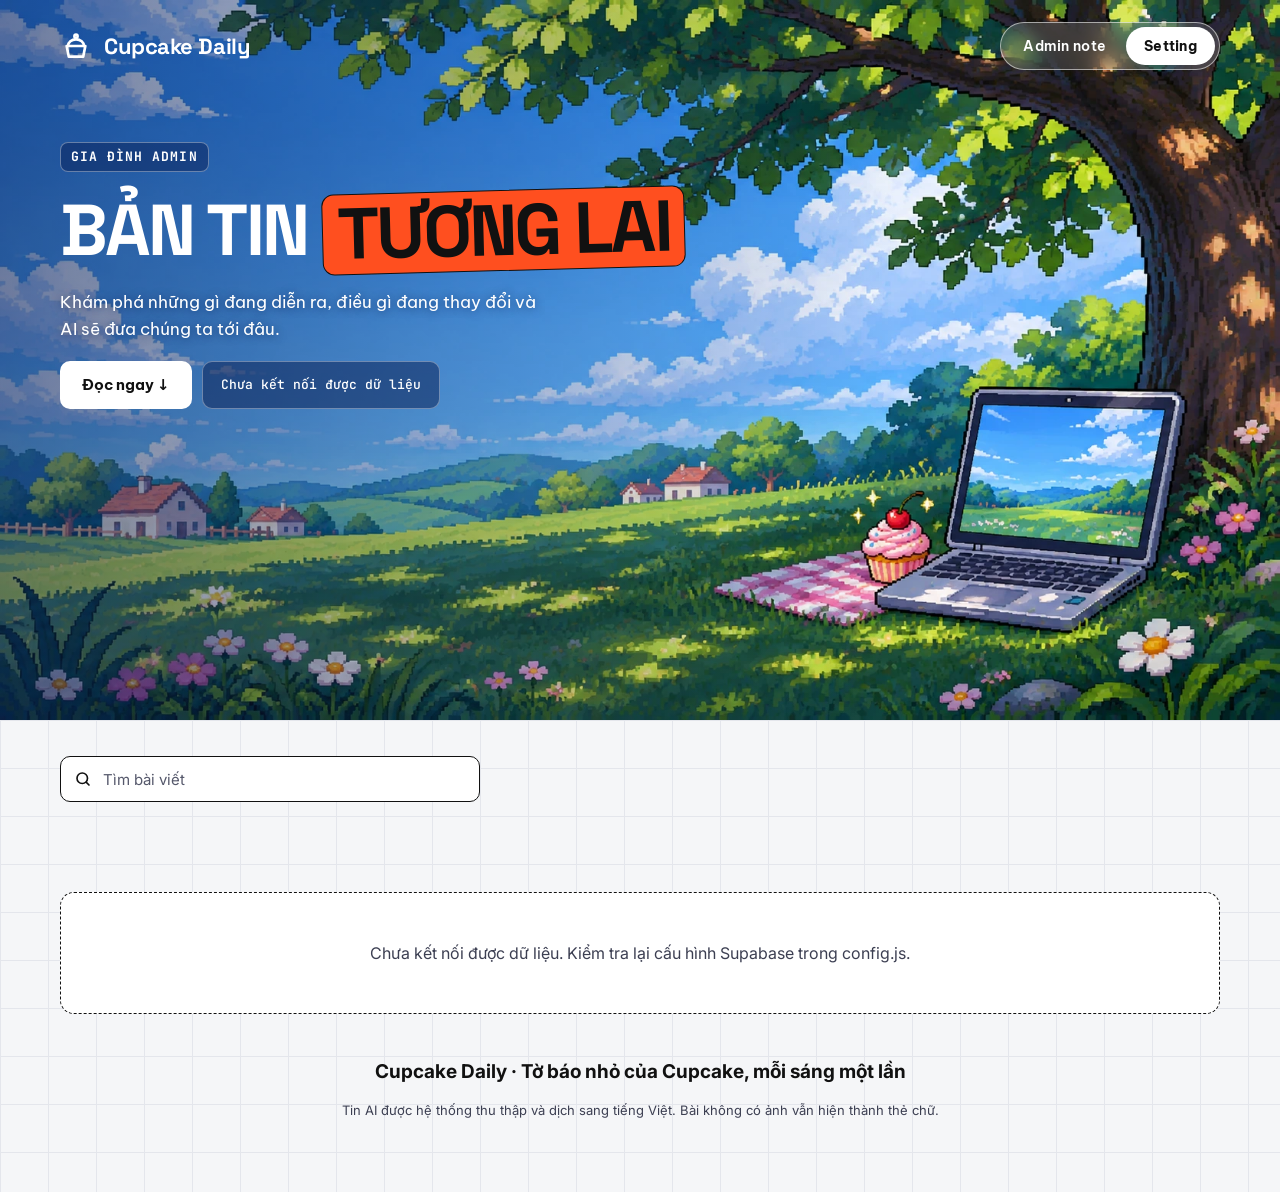
<file: site/index.html>
<!doctype html>
<html lang="vi">
<head>
<meta charset="utf-8">
<meta name="viewport" content="width=device-width,initial-scale=1">
<meta name="robots" content="noindex,nofollow,noarchive">
<title>Cupcake Daily</title>
<link rel="preconnect" href="https://fonts.googleapis.com">
<link rel="preconnect" href="https://fonts.gstatic.com" crossorigin>
<link rel="stylesheet" href="https://fonts.googleapis.com/css2?family=Be+Vietnam+Pro:wght@400;500;600;700&family=Inter:wght@400;500;600;700;800&family=JetBrains+Mono:wght@500;700&family=Space+Grotesk:wght@500;700&display=swap">
<link rel="icon" href="data:image/svg+xml,%3Csvg xmlns='http://www.w3.org/2000/svg' viewBox='0 0 24 24' fill='none' stroke='%23111' stroke-width='2' stroke-linecap='round' stroke-linejoin='round'%3E%3Cpath d='M5 12h14l-1.6 8H6.6z'/%3E%3Cpath d='M6 12a6 5 0 0 1 12 0'/%3E%3Ccircle cx='12' cy='4.6' r='1.2'/%3E%3C/svg%3E">
<link rel="stylesheet" href="style.css">
</head>
<body>
<section class="scene" id="scene">
  <div class="shade" aria-hidden="true"></div>
  <div class="wrap">
    <div class="top">
      <div class="brand"><svg aria-hidden="true" width="32" height="32" viewBox="0 0 24 24" fill="none" stroke="#FFFFFF" stroke-width="2" stroke-linecap="round" stroke-linejoin="round"><path d="M5 12h14l-1.6 8H6.6z"/><path d="M6 12a6 5 0 0 1 12 0"/><circle cx="12" cy="4.6" r="1.2"/></svg><span>Cupcake Daily</span></div>
      <nav class="menu" aria-label="Menu chính"><a class="note" href="https://gia-dinh-admin.pages.dev/" target="_blank" rel="noopener noreferrer">Admin note</a><a class="adm" href="admin.html">Setting</a></nav>
      <div class="mnav">
        <a class="note" href="https://gia-dinh-admin.pages.dev/" target="_blank" rel="noopener noreferrer">Admin note</a>
        <a class="adm" href="admin.html" aria-label="Setting" title="Setting"><svg aria-hidden="true" width="20" height="20" viewBox="0 0 24 24" fill="none" stroke="#FFFFFF" stroke-width="1.8" stroke-linecap="round" stroke-linejoin="round"><circle cx="12" cy="12" r="3"/><path d="M19.4 15a1.65 1.65 0 0 0 .33 1.82l.06.06a2 2 0 0 1 0 2.83 2 2 0 0 1-2.83 0l-.06-.06a1.65 1.65 0 0 0-1.82-.33 1.65 1.65 0 0 0-1 1.51V21a2 2 0 0 1-2 2 2 2 0 0 1-2-2v-.09A1.65 1.65 0 0 0 9 19.4a1.65 1.65 0 0 0-1.82.33l-.06.06a2 2 0 0 1-2.83 0 2 2 0 0 1 0-2.83l.06-.06a1.65 1.65 0 0 0 .33-1.82 1.65 1.65 0 0 0-1.51-1H3a2 2 0 0 1-2-2 2 2 0 0 1 2-2h.09A1.65 1.65 0 0 0 4.6 9a1.65 1.65 0 0 0-.33-1.82l-.06-.06a2 2 0 0 1 0-2.83 2 2 0 0 1 2.83 0l.06.06a1.65 1.65 0 0 0 1.82.33H9a1.65 1.65 0 0 0 1-1.51V3a2 2 0 0 1 2-2 2 2 0 0 1 2 2v.09a1.65 1.65 0 0 0 1 1.51 1.65 1.65 0 0 0 1.82-.33l.06-.06a2 2 0 0 1 2.83 0 2 2 0 0 1 0 2.83l-.06.06a1.65 1.65 0 0 0-.33 1.82V9a1.65 1.65 0 0 0 1.51 1H21a2 2 0 0 1 2 2 2 2 0 0 1-2 2h-.09a1.65 1.65 0 0 0-1.51 1z"/></svg></a>
      </div>
    </div>
    <div class="heroText">
      <span class="tagk">GIA ĐÌNH ADMIN</span>
      <h1>BẢN TIN <span class="hl">TƯƠNG LAI</span></h1>
      <p class="desc">Khám phá những gì đang diễn ra, điều gì đang thay đổi và AI sẽ đưa chúng ta tới đâu.</p>
      <div class="heroBtns">
        <a class="readnow" href="#list" id="readNow">Đọc ngay ↓</a>
        <span class="upd" id="upd">Đang tải…</span>
      </div>
    </div>
  </div>
  <div class="floaters" id="floaters" aria-live="polite"></div>
</section>
<main>
  <section class="toolbar">
    <div class="search"><svg aria-hidden="true" width="18" height="18" viewBox="0 0 24 24" fill="none" stroke="#111111" stroke-width="2.2" stroke-linecap="round" stroke-linejoin="round"><circle cx="11" cy="11" r="7"/><path d="m20 20-3.5-3.5"/></svg>
      <input id="q" type="search" placeholder="Tìm bài viết" aria-label="Tìm bài viết"></div>
    <div class="pills" id="ranges"></div>
  </section>
  <section class="hot" id="hot" hidden>
    <div class="day-h"><h2><span class="hot-fire" aria-hidden="true"><svg width="22" height="22" viewBox="0 0 24 24" fill="#fff" stroke="#111" stroke-width="1.8" stroke-linecap="round" stroke-linejoin="round"><path d="M12 3c.5 3-1.5 4.5-3 6.5S6.5 13 7.5 16c.8 2.4 2.6 4 4.5 4 3 0 5.5-2.2 5.5-5.5 0-2.4-1.2-3.8-2.2-5-.6 1-1.4 1.6-2.3 1.8.4-2.6-.2-5.6-1-8.3z"/></svg></span>Chủ đề nóng</h2><span id="hotCount"></span></div>
    <div class="hotlist" id="hotList"></div>
  </section>
  <div class="pills cats" id="cats" style="margin:0 0 18px"></div>
  <div id="list"></div>
  <div class="more">
    <button class="btn" id="more" hidden>XEM CÁC NGÀY TRƯỚC ↓</button>
    <span class="tagline">Cupcake Daily · Tờ báo nhỏ của Cupcake, mỗi sáng một lần</span>
    <span class="small">Tin AI được hệ thống thu thập và dịch sang tiếng Việt. Bài không có ảnh vẫn hiện thành thẻ chữ.</span>
  </div>
</main>
<div class="modal" id="delModal" hidden role="dialog" aria-modal="true" aria-labelledby="delH">
  <form class="box" id="delForm">
    <h2 id="delH">Xóa bài này?</h2>
    <p class="ttl" id="delTitle"></p>
    <label class="f">Mật khẩu quản trị<input class="in" id="delPw" type="password" autocomplete="current-password" required></label>
    <div class="err" id="delErr" role="alert"></div>
    <div class="acts"><button type="button" class="btn" id="delCancel">Hủy</button><button type="submit" class="btn danger" id="delOk">Xóa bài</button></div>
  </form>
</div>
<div class="toast" id="toast" hidden></div>
<div id="ytHolder" aria-hidden="true" style="position:fixed;left:0;bottom:0;width:2px;height:2px;overflow:hidden;opacity:0;pointer-events:none"><div id="ytp"></div></div>
<button type="button" id="musicBtn" hidden aria-pressed="false" aria-label="Bật hoặc tắt tiếng nhạc nền" title="Nhạc nền"></button>
<script src="config.js"></script>
<script>
const C = window.CUPCAKE, PAGE = 120;
const H = { apikey: C.anonKey, Authorization: "Bearer " + C.anonKey };
const st = { arts: [], hot: [], cat: "all", range: "all", q: "", offset: 0, done: false, last: null };
const CATS = { industry: ["Ngành", "#3B5BFF"], "ai-products": ["Sản phẩm AI", "#7C4DFF"], paper: ["Nghiên cứu", "#00B8A9"], tip: ["Mẹo", "#FFB020"], "ai-models": ["Mô hình AI", "#FF5C8A"], opinion: ["Quan điểm", "#2E9E5B"] };
const $ = id => document.getElementById(id);
const el = (t, props = {}, kids = []) => { const e = document.createElement(t);
  for (const k in props) { if (k === "text") e.textContent = props[k]; else if (k === "class") e.className = props[k]; else if (k === "style") e.style.cssText = props[k]; else e.setAttribute(k, props[k]); }
  [].concat(kids).forEach(c => c && e.append(c)); return e; };
const vnDay = d => new Date(d.getTime() + 7 * 3600e3).toISOString().slice(0, 10);
const vnTime = d => new Date(d.getTime() + 7 * 3600e3).toISOString().slice(11, 16);
const ago = d => {
  const m = Math.max(0, Math.floor((Date.now() - d.getTime()) / 6e4));
  if (m < 1) return "Vừa xong";
  if (m < 60) return m + " phút trước";
  const h = Math.floor(m / 60);
  if (h < 24) return h + " giờ trước";
  return Math.floor(h / 24) + " ngày trước";
};
const safeUrl = u => { try { const x = new URL(u); return /^https?:$/.test(x.protocol) ? x.href : null; } catch { return null; } };
const DOW = ["Chủ nhật","Thứ Hai","Thứ Ba","Thứ Tư","Thứ Năm","Thứ Sáu","Thứ Bảy"];
function dayLabel(key) {
  const now = new Date(), t = vnDay(now), y = vnDay(new Date(now - 864e5));
  if (key === t) return "Hôm nay"; if (key === y) return "Hôm qua";
  const d = new Date(key + "T00:00:00Z"); return DOW[d.getUTCDay()] + ", " + key.slice(8) + "/" + key.slice(5, 7);
}
// ---- Bài đã lưu: nằm trong trình duyệt này (localStorage), lưu cả bản chụp bài nên vẫn xem được dù bài gốc bị xóa ----
const SK = "cupcakeSaved";
const saved = { list: (() => { try { const v = JSON.parse(localStorage.getItem(SK) || "[]"); return Array.isArray(v) ? v : []; } catch { return []; } })() };
const persistSaved = () => { try { localStorage.setItem(SK, JSON.stringify(saved.list)); return true; } catch { return false; } };
const isSaved = id => saved.list.some(x => x.id === id);
const BM = '<svg class="bm" width="18" height="18" viewBox="0 0 24 24" fill="none" stroke="currentColor" stroke-width="2" stroke-linecap="round" stroke-linejoin="round" aria-hidden="true"><path d="M7 4h10v16l-5-3.6L7 20z"/></svg>';
function savedLabel() { return "Đã lưu" + (saved.list.length ? ` (${saved.list.length})` : ""); }
function fillSaved(b) { b.innerHTML = BM + '<span class="lbl">Đã lưu</span>' + (saved.list.length ? `<span class="cnt">${saved.list.length}</span>` : ""); b.setAttribute("aria-label", savedLabel()); b.title = savedLabel(); }
function toggleSave(a, btn) {
  const i = saved.list.findIndex(x => x.id === a.id);
  if (i >= 0) saved.list.splice(i, 1);
  else saved.list.unshift({ id: a.id, title_vi: a.title_vi, summary_vi: a.summary_vi, reason_vi: a.reason_vi, category: a.category, link: a.link, image_url: a.image_url, tags: a.tags,
      published_at: a.published_at, created_at: a.created_at, source_name: a.source_name, saved_at: Date.now() });
  if (!persistSaved()) toast("Trình duyệt không cho lưu. Bạn đang ở chế độ ẩn danh?");
  const on = isSaved(a.id);
  if (st.range === "saved") { render(); return; }
  btn.classList.toggle("on", on); btn.setAttribute("aria-pressed", on); btn.title = on ? "Bỏ lưu bài" : "Lưu bài";
  const p = $("savedPill"); if (p) fillSaved(p);
}
async function api(path) { const r = await fetch(C.url + "/rest/v1/" + path, { headers: H }); if (!r.ok) throw new Error(r.status); return r.json(); }

async function load(more) {
  const rows = await api(`articles?select=*&order=published_at.desc&limit=${PAGE}&offset=${st.offset}`);
  st.arts = st.arts.concat(rows); st.offset += rows.length; st.done = rows.length < PAGE;
}
async function init() {
  try {
    const [hot, last] = await Promise.all([
      api("hot_topics?select=*&order=rank.asc&limit=10"),
      fetch(C.url + "/rest/v1/rpc/public_last_run", { method: "POST", headers: { ...H, "Content-Type": "application/json" }, body: "{}" }).then(r => r.json()).catch(() => null)]);
    st.hot = hot; st.last = last;
    await load();
  } catch (e) {
    $("upd").textContent = "Chưa kết nối được dữ liệu";
    $("list").replaceChildren(el("div", { class: "empty", text: "Chưa kết nối được dữ liệu. Kiểm tra lại cấu hình Supabase trong config.js." })); return;
  }
  render();
}
const when = a => new Date(a.published_at || a.created_at);
function inRange(a) {
  const d = when(a), age = (Date.now() - d) / 864e5;
  if (st.range === "saved") return true;
  if (st.range === "today") return vnDay(d) === vnDay(new Date());
  if (st.range === "week") return age <= 7; return true;
}
function visible() {
  const q = st.q.trim().toLowerCase();
  return (st.range === "saved" ? saved.list : st.arts).filter(a => inRange(a) && (st.cat === "all" || a.category === st.cat) &&
    (!q || (a.title_vi + " " + a.summary_vi + " " + (a.reason_vi || "") + " " + (a.tags || []).join(" ")).toLowerCase().includes(q)));
}
function render() {
  const L = st.last ? new Date(st.last) : null;
  $("upd").textContent = (L ? `Cập nhật ${vnTime(L)}` + (vnDay(L) !== vnDay(new Date()) ? " " + vnDay(L).slice(8) + "/" + vnDay(L).slice(5, 7) : "") : "Chưa có lần cập nhật nào");
  floaters();
  // bộ lọc thời gian
  const rg = $("ranges"); rg.replaceChildren();
  [["saved", savedLabel()]].forEach(([k, t]) => {
    const b = el("button", { class: "pill solid", type: "button", "aria-pressed": st.range === k });
    if (k === "saved") { b.id = "savedPill"; fillSaved(b); }
    b.onclick = () => { st.range = st.range === k ? "all" : k; render(); }; rg.append(b); });
  // bộ lọc danh mục
  const cg = $("cats"); cg.replaceChildren();
  [["all", "Tất cả chủ đề"], ...Object.entries(CATS).map(([k, v]) => [k, v[0]])].forEach(([k, t]) => {
    const b = el("button", { class: "pill", type: "button", "aria-pressed": st.cat === k, text: t });
    b.onclick = () => { st.cat = k; render(); }; cg.append(b); });
  hotTopics();
  // thẻ theo ngày
  const list = $("list"); list.replaceChildren();
  const vis = visible();
  if (!vis.length) list.append(el("div", { class: "empty", text: st.range === "saved" ? (st.q.trim() && saved.list.length ? "Không có bài đã lưu nào khớp." : "Bạn chưa lưu bài nào. Bấm biểu tượng đánh dấu ở cuối mỗi thẻ bài để lưu.") : "Không có bài nào khớp." }));
  let num = 0;
  const byDay = {}; vis.forEach(a => (byDay[vnDay(when(a))] ||= []).push(a));
  Object.keys(byDay).sort().reverse().forEach(key => {
    const cols = el("div", { class: "cols" });
    byDay[key].forEach(a => cols.append(card(a, ++num)));
    list.append(el("section", { class: "day" }, [el("div", { class: "day-h" }, [el("h2", { text: dayLabel(key) }), el("span", { text: "[ " + byDay[key].length + " bài ]" })]), cols]));
  });
  $("more").hidden = st.done || st.range === "saved"; $("more").onclick = async () => { $("more").disabled = true; await load(true); $("more").disabled = false; render(); };
}
function toast(m) { const t = $("toast"); t.textContent = m; t.hidden = false; setTimeout(() => t.hidden = true, 2600); }
let delTarget = null;
function askDelete(a, cardEl) {
  delTarget = { a, cardEl }; $("delTitle").textContent = "“" + a.title_vi + "”. Bài đã xóa sẽ không bị lấy lại.";
  $("delPw").value = ""; $("delErr").textContent = ""; $("delOk").disabled = false; $("delModal").hidden = false; setTimeout(() => $("delPw").focus(), 30);
}
function closeDelete() { $("delModal").hidden = true; $("delPw").value = ""; delTarget = null; }
$("delCancel").onclick = closeDelete;
$("delModal").onclick = e => { if (e.target === $("delModal")) closeDelete(); };
addEventListener("keydown", e => { if (e.key === "Escape" && !$("delModal").hidden) closeDelete(); });
$("delForm").onsubmit = async e => {
  e.preventDefault(); if (!delTarget) return;
  const { a, cardEl } = delTarget, pw = $("delPw").value; $("delOk").disabled = true; $("delErr").textContent = "";
  try {
    const r = await fetch(C.url + "/rest/v1/rpc/admin_delete_article", { method: "POST", headers: { ...H, "Content-Type": "application/json" }, body: JSON.stringify({ pw, p_id: a.id }) });
    const j = await r.json().catch(() => null);
    if (!r.ok) { const m = (j && j.message) || ""; $("delErr").textContent = /mật khẩu|password|sai/i.test(m) ? "Sai mật khẩu." : (m || "Lỗi " + r.status); $("delOk").disabled = false; $("delPw").select(); return; }
    st.arts = st.arts.filter(x => x.id !== a.id); st.offset = Math.max(0, st.offset - 1);
    closeDelete(); toast(j ? "Đã xóa bài" : "Bài này đã được xóa trước đó"); render();
  } catch { $("delErr").textContent = "Không kết nối được. Thử lại."; $("delOk").disabled = false; }
};
function card(a, num) {
  const cat = CATS[a.category], color = cat ? cat[1] : "#3B5BFF", n2 = String(num).padStart(2, "0");
  const link = safeUrl(a.link), img = safeUrl(a.image_url);
  const c = el("article", { class: "card" + (img ? "" : " big"), style: "--cc:" + color, "data-n": n2 });
  c.append(el("div", { class: "cstrip" }));
  if (img) { const im = el("img", { src: img, alt: "", loading: "lazy", referrerpolicy: "no-referrer" });
    im.onerror = () => { im.remove(); c.classList.add("big"); }; c.append(im); }
  const x = el("button", { class: "xdel", type: "button", title: "Xóa bài", "aria-label": "Xóa bài: " + a.title_vi });
  x.innerHTML = '<svg width="16" height="16" viewBox="0 0 24 24" fill="none" stroke="currentColor" stroke-width="1.5" stroke-linecap="round" stroke-linejoin="round" aria-hidden="true"><path d="M4 7h16M10 4h4M6 7l.8 12h10.4L18 7"/></svg>';
  x.onclick = () => askDelete(a, c);
  const sv = el("button", { class: "xsave" + (isSaved(a.id) ? " on" : ""), type: "button", "aria-pressed": isSaved(a.id), title: isSaved(a.id) ? "Bỏ lưu bài" : "Lưu bài", "aria-label": "Lưu bài: " + a.title_vi });
  sv.innerHTML = '<svg width="16" height="16" viewBox="0 0 24 24" fill="currentColor" fill-opacity="0" stroke="currentColor" stroke-width="1.6" stroke-linecap="round" stroke-linejoin="round" aria-hidden="true"><path d="M7 4h10v16l-5-3.6L7 20z"/></svg>';
  sv.onclick = () => toggleSave(a, sv);
  const inSaved = st.range === "saved";
  c.append(el("div", { class: "bd" }, [
    el("div", { class: "meta" }, [
      cat ? el("span", { class: "catchip", text: cat[0] }) : null,
      el("span", { class: "srcn", text: (a.source_name || "").replace(/\s*[(（](RSS|trang web)[)）]\s*$/i, "") }),
      el("span", { class: "mt", text: n2 + " · " + ago(when(a)) })]),
    el("h3", { text: a.title_vi }), el("p", { text: a.summary_vi }),
    a.reason_vi ? el("p", { class: "why" }, [el("b", { text: "Vì sao đáng đọc: " }), document.createTextNode(a.reason_vi)]) : null,
    (a.tags && a.tags.length) ? el("div", { class: "tags" }, a.tags.map(t => el("span", { class: "tag", text: "#" + t }))) : null,
    el("div", { class: "foot" + (inSaved ? " nodel" : "") }, [
      link ? el("a", { class: "read", href: link, target: "_blank", rel: "noopener noreferrer", text: "ĐỌC BÀI GỐC →" }) : el("span"),
      el("span"), inSaved ? null : x, sv])]));
  return c;
}

function hotTopics() {
  const box = $("hot"), L = $("hotList"); L.replaceChildren();
  if (!st.hot.length || st.range === "saved") { box.hidden = true; return; }
  box.hidden = false; $("hotCount").textContent = "[ " + st.hot.length + " chủ đề ]";
  const ARROW = '<svg width="16" height="16" viewBox="0 0 24 24" fill="none" stroke="currentColor" stroke-width="2.2" stroke-linecap="round" stroke-linejoin="round" aria-hidden="true"><path d="M5 12h14M13 6l6 6-6 6"/></svg>';
  const SIG = '<svg width="13" height="13" viewBox="0 0 24 24" fill="none" stroke="currentColor" stroke-width="2.4" stroke-linecap="round" stroke-linejoin="round" aria-hidden="true"><path d="M5 12a7 7 0 0 1 7-7M5 12a7 7 0 0 0 7 7M19 12a7 7 0 0 0-7-7M19 12a7 7 0 0 1-7 7"/><circle cx="12" cy="12" r="1.6"/></svg>';
  // Ảnh của chủ đề: ưu tiên cột ảnh của chính chủ đề; không có thì mượn ảnh của bài viết có cùng link
  const norm = u => (u || "").replace(/[#?].*$/, "").replace(/\/+$/, "");
  const imgOf = t => { const own = safeUrl(t.image_url || t.image); if (own) return own;
    const k = norm(t.link); const a = k && st.arts.find(x => norm(x.link) === k); return a ? safeUrl(a.image_url) : null; };
  const item = (t, i) => {
    const link = safeUrl(t.link), top = i < 3, rank = String(t.rank ?? i + 1).padStart(2, "0"), img = imgOf(t);
    const meta = el("div", { class: "hmeta" }, [
      t.source_count ? (() => { const c = el("span", { class: "hcnt" }); c.insertAdjacentHTML("afterbegin", SIG); c.append(t.source_count + " nguồn"); return c; })() : null,
      t.source_name ? el("span", { class: "hsrc", text: t.source_name }) : null]);
    const arr = el("span", { class: "harr" }); arr.innerHTML = ARROW;
    const rk = el("span", { class: "hrank", text: rank });
    const mkImg = () => el("img", { class: "himg", src: img, alt: "", loading: "lazy", referrerpolicy: "no-referrer" });
    const cls = "hitem " + (top ? "hp r" + (i + 1) + (img ? " hasimg" : "") : "row");
    let kids, node;
    if (top) {
      kids = [el("div", { class: "hhead" }, [rk, link ? arr : null]), el("div", { class: "hbody" }, [el("span", { class: "htitle", text: t.title_vi }), meta])];
      if (img) { const im = mkImg(), sh = el("span", { class: "hshade" });
        im.onerror = () => { im.remove(); sh.remove(); node.classList.remove("hasimg"); }; kids.unshift(im, sh); }
    } else {
      let lead = rk;
      if (img) { const im = mkImg(), th = el("span", { class: "hthumb" }, [im, rk]); im.onerror = () => th.replaceWith(rk); lead = th; }
      kids = [lead, el("div", { class: "hbody" }, [el("span", { class: "htitle", text: t.title_vi }), meta]), link ? arr : null];
    }
    node = link ? el("a", { class: cls, href: link, target: "_blank", rel: "noopener noreferrer" }, kids) : el("div", { class: cls }, kids);
    return node;
  };
  L.append(el("div", { class: "hpod", style: "--n:" + Math.min(3, st.hot.length) }, st.hot.slice(0, 3).map((t, i) => item(t, i))));
  if (st.hot.length > 3) L.append(el("div", { class: "hrest" }, st.hot.slice(3).map((t, i) => item(t, i + 3))));
}

// ---- Thẻ kính nổi trên laptop (chỉ máy tính) ----
const IMG_W = 1672, IMG_H = 941, LAP_LEFT = 1235, LAP_TOP = 510;
function placeFloaters() {
  const sc = $("scene"), f = $("floaters"); if (!sc || !f.children.length) return;
  const W = sc.clientWidth, H = sc.clientHeight, s = Math.max(W / IMG_W, H / IMG_H);
  const offX = (W - IMG_W * s) / 2, lapTop = H - IMG_H * s + LAP_TOP * s;
  const w = Math.min(290, W - 24);
  let left = offX + LAP_LEFT * s; left = Math.max(12, Math.min(left, W - w - 12));
  f.style.width = w + "px"; f.style.left = left + "px";
  f.style.top = Math.max(120, lapTop - f.offsetHeight - 12) + "px"; f.style.visibility = "visible";
}
function floaters() {
  const f = $("floaters"); f.replaceChildren();
  const today = st.arts.filter(a => vnDay(when(a)) === vnDay(new Date())).slice(0, 2);
  today.forEach(a => f.append(el("div", {}, [el("span", { class: "d", style: "background:#7CFF6B" }), el("span", { class: "lb", text: "MỚI" }), el("span", { class: "tt", text: a.title_vi })])));
  placeFloaters();
}
addEventListener("resize", placeFloaters);
$("readNow").onclick = e => { e.preventDefault(); $("list").scrollIntoView({ behavior: "smooth", block: "start" }); };
$("q").oninput = e => { st.q = e.target.value; render(); };
// ---- Nhạc nền YouTube (link đặt trong Quản trị > Cài đặt), phát lặp lại ----
const store = { get(k) { try { return localStorage.getItem(k); } catch { return null; } }, set(k, v) { try { localStorage.setItem(k, v); } catch {} } };
function ytParse(u) {
  try { const x = new URL(u), h = x.hostname.replace(/^www\.|^m\./, ""), ID = /^[\w-]{11}$/;
    let v = null; const list = x.searchParams.get("list");
    if (h === "youtu.be") v = x.pathname.slice(1).split("/")[0];
    else if (h === "youtube.com" || h === "music.youtube.com") v = x.searchParams.get("v") || (/^\/(embed|shorts|live)\//.test(x.pathname) ? x.pathname.split("/")[2] : null);
    else return null;
    if (v && !ID.test(v)) v = null;
    const L = list && /^[\w-]{10,}$/.test(list) && !/^RD/.test(list) ? list : null; // danh sách "Mix" (RD...) không nhúng được: phát lặp lại riêng bài này
    return (v || L) ? { v, list: L } : null;
  } catch { return null; }
}
const ICON_ON = '<svg width="22" height="22" viewBox="0 0 24 24" fill="none" stroke="#111" stroke-width="2.2" stroke-linecap="round" stroke-linejoin="round" aria-hidden="true"><path d="M11 5 6 9H3v6h3l5 4z"/><path d="M15.5 8.5a5 5 0 0 1 0 7M18.5 5.5a9 9 0 0 1 0 13"/></svg>';
const ICON_OFF = '<svg width="22" height="22" viewBox="0 0 24 24" fill="none" stroke="#111" stroke-width="2.2" stroke-linecap="round" stroke-linejoin="round" aria-hidden="true"><path d="M11 5 6 9H3v6h3l5 4z"/><path d="m16 9 5 6M21 9l-5 6"/></svg>';
let yt = null, userMuted = store.get("cupcakeMuted") === "1", gestured = false;
function setBtn(playingWithSound) {
  const b = $("musicBtn"); b.innerHTML = playingWithSound ? ICON_ON : ICON_OFF;
  b.setAttribute("aria-pressed", playingWithSound); b.title = playingWithSound ? "Tắt tiếng nhạc nền" : "Bật tiếng nhạc nền";
}
function startMusic(url) {
  const m = ytParse(url); if (!m) return;
  $("musicBtn").hidden = false; setBtn(false);
  window.onYouTubeIframeAPIReady = () => {
    const vars = { autoplay: 1, controls: 0, loop: 1, playsinline: 1, rel: 0, modestbranding: 1, origin: location.origin };
    const cfg = { width: 2, height: 2, playerVars: vars, events: {
      onReady: e => { yt = e.target; yt.setVolume(60); userMuted ? yt.mute() : yt.unMute(); yt.playVideo();
        setTimeout(() => { if (yt.getPlayerState() !== 1) { yt.mute(); yt.playVideo(); } refreshBtn(); }, 1500); },
      onStateChange: e => { if (e.data === 0 && !m.list) { yt.seekTo(0); yt.playVideo(); } refreshBtn(); } } };
    if (m.list && !m.v) { vars.listType = "playlist"; vars.list = m.list; }
    else { cfg.videoId = m.v; if (m.list) vars.list = m.list; else vars.playlist = m.v; }
    new YT.Player("ytp", cfg);
  };
  const t = document.createElement("script"); t.src = "https://www.youtube.com/iframe_api"; document.head.append(t);
}
function refreshBtn() { if (yt && yt.isMuted) setBtn(yt.getPlayerState() === 1 && !yt.isMuted()); }
// Trình duyệt chỉ cho phát có tiếng sau khi người xem chạm vào trang: lần chạm đầu tiên sẽ bật tiếng
function firstGesture() {
  if (gestured) return; gestured = true;
  if (yt && !userMuted) { yt.unMute(); yt.setVolume(60); yt.playVideo(); setTimeout(refreshBtn, 300); }
}
["pointerdown", "keydown", "touchstart"].forEach(ev => addEventListener(ev, firstGesture, { once: true, passive: true }));
$("musicBtn").onclick = e => { e.stopPropagation(); if (!yt) return;
  gestured = true;
  if (yt.isMuted() || yt.getPlayerState() !== 1) { userMuted = false; store.set("cupcakeMuted", "0"); yt.unMute(); yt.setVolume(60); yt.playVideo(); }
  else { userMuted = true; store.set("cupcakeMuted", "1"); yt.mute(); }
  setTimeout(refreshBtn, 200); };
fetch(C.url + "/rest/v1/rpc/public_music", { method: "POST", headers: { ...H, "Content-Type": "application/json" }, body: "{}" })
  .then(r => r.ok ? r.json() : "").then(u => { if (u && typeof u === "string") startMusic(u); }).catch(() => {});

init();
</script>
</body>
</html>
</file>
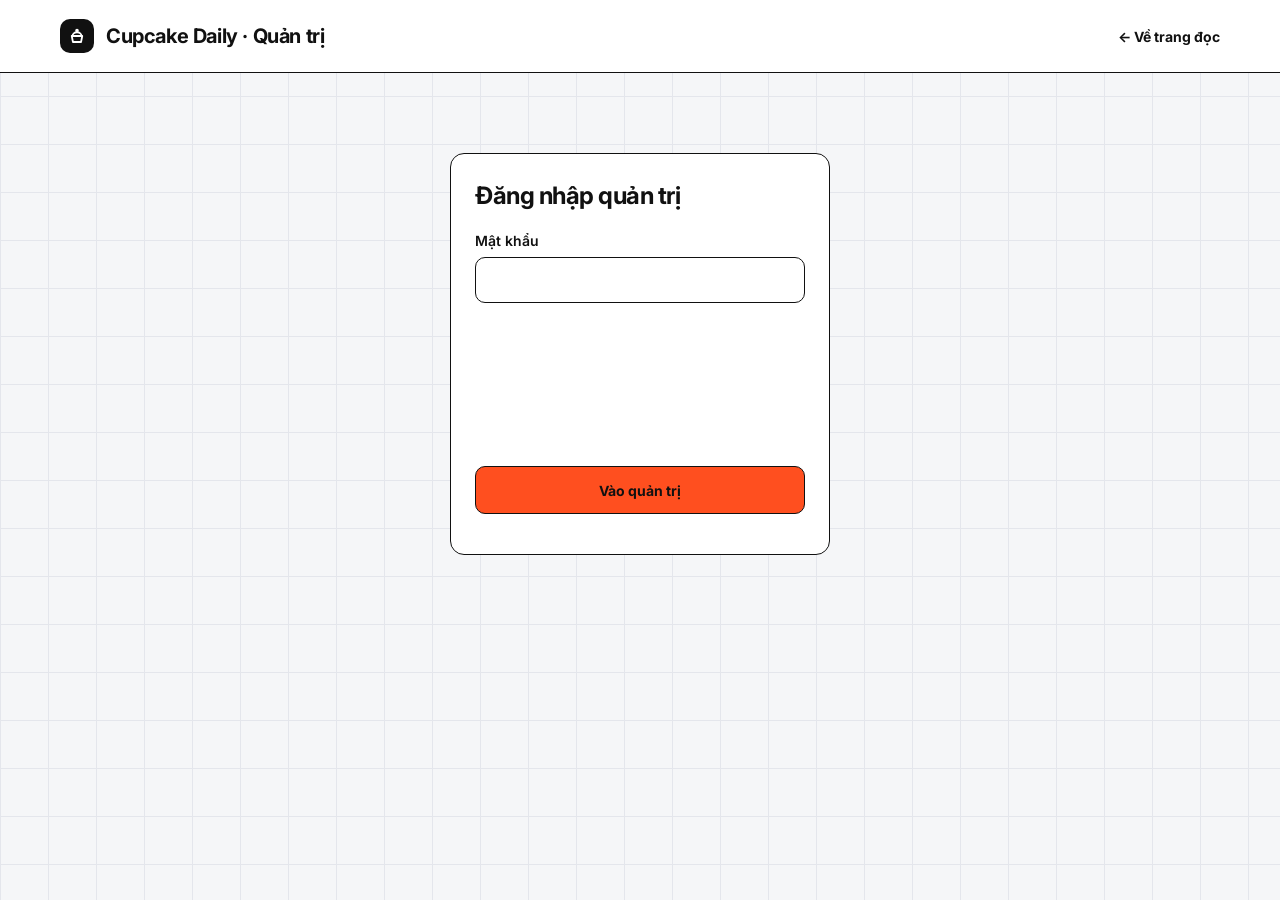
<file: site/admin.html>
<!doctype html>
<html lang="vi">
<head>
<meta charset="utf-8">
<meta name="viewport" content="width=device-width,initial-scale=1">
<meta name="robots" content="noindex,nofollow,noarchive">
<title>Quản trị · Cupcake Daily</title>
<link rel="preconnect" href="https://fonts.googleapis.com">
<link rel="stylesheet" href="https://fonts.googleapis.com/css2?family=Inter:wght@400;500;600;700;800&display=swap">
<link rel="icon" href="data:image/svg+xml,%3Csvg xmlns='http://www.w3.org/2000/svg' viewBox='0 0 24 24' fill='none' stroke='%23111' stroke-width='2' stroke-linecap='round' stroke-linejoin='round'%3E%3Cpath d='M5 12h14l-1.6 8H6.6z'/%3E%3Cpath d='M6 12a6 5 0 0 1 12 0'/%3E%3Ccircle cx='12' cy='4.6' r='1.2'/%3E%3C/svg%3E">
<link rel="stylesheet" href="style.css">
</head>
<body>
<header class="hdr"><div class="hdr-in">
  <div class="brand"><span class="logo"><svg width="18" height="18" viewBox="0 0 24 24" fill="none" stroke="#fff" stroke-width="2.4" stroke-linecap="round" stroke-linejoin="round"><path d="M5 12h14l-1.6 8H6.6z"/><path d="M6 12a6 5 0 0 1 12 0"/><circle cx="12" cy="4.6" r="1.2"/></svg></span>Cupcake Daily · Quản trị</div>
  <div class="right"><a href="index.html">← Về trang đọc</a> <a href="#" id="logout" hidden style="margin-left:16px">Đăng xuất</a></div>
</div></header>

<div class="login" id="login">
  <div class="panel">
    <h2>Đăng nhập quản trị</h2>
    <label class="f">Mật khẩu<input class="in" id="pw" type="password" autocomplete="current-password"></label>
    <button class="btn primary" id="go">Vào quản trị</button>
    <div class="small" id="loginErr" style="color:#B42318"></div>
  </div>
</div>

<main id="app" hidden>
  <section class="panel">
    <h2>Cập nhật tin</h2>
    <p class="sub" style="font-size:15px">Hệ thống tự cập nhật 4 lần mỗi ngày (07:00, 12:00, 15:00, 19:00). Bấm nút này để lấy tin mới ngay: lấy từ API, dịch sang tiếng Việt rồi đưa lên trang đọc. Mất khoảng 30 đến 90 giây.</p>
    <div class="row"><button class="btn primary" id="updNews">Cập nhật tin ngay</button></div>
    <div class="small" id="updOut" style="margin-top:8px"></div>
  </section>

  <section class="panel">
    <h2>Lịch sử cập nhật tin <span class="small" id="histCount"></span></h2>
    <p class="sub" style="font-size:15px">Mỗi lần cập nhật (tự động hoặc bấm tay) hệ thống thêm được bao nhiêu bài mới. Chỉ giữ 7 ngày gần nhất, bản cũ hơn tự xóa mỗi ngày.</p>
    <div id="hist" class="hist"></div>
  </section>

  <!-- ĐÃ ẨN (tạm không lấy bài từ RSS/YouTube). Bỏ thuộc tính hidden để dùng lại. -->
  <section class="panel" hidden>
    <h2>Thêm nguồn mới</h2>
    <p class="sub" style="font-size:15px">Dán link RSS hoặc link trang chủ/blog. Hệ thống tự tìm cách lấy bài.</p>
    <div class="row">
      <input class="in grow" id="url" type="url" placeholder="https://ví-dụ.com/blog" aria-label="Link nguồn">
      <button class="btn primary" id="check">Kiểm tra link</button>
    </div>
    <div id="checkOut"></div>
  </section>

  <!-- ĐÃ ẨN (tạm không lấy bài từ RSS/YouTube). Bỏ thuộc tính hidden để dùng lại. -->
  <section class="panel" hidden>
    <h2>Các nguồn đang theo dõi <span class="small" id="srcCount"></span></h2>
    <div id="srcList" style="display:flex;flex-direction:column;gap:12px"></div>
  </section>

  <!-- ĐÃ ẨN (tạm không lấy bài từ RSS/YouTube). Bỏ thuộc tính hidden để dùng lại. -->
  <section class="panel" hidden>
    <h2>Lấy bài cũ gần đây</h2>
    <p class="sub" style="font-size:15px">Ở mỗi nguồn, nhập số bài rồi bấm “Lấy bài cũ”. Hệ thống lấy các bài gần nhất của nguồn đó (không cần là bài hôm nay), và đưa lên trang đọc ngay, không phải chờ. Tiêu đề và phần tóm tắt lấy từ chính feed của nguồn (mô tả do tác giả viết), không qua AI nên thường ngắn hơn bài quét hằng ngày.</p>
    <div id="jobs" class="small"></div>
  </section>

  <section class="panel">
    <h2>Cài đặt</h2>
    <div class="row" hidden>
      <label class="f">Giờ robot quét trên máy bạn<input class="in" id="s_local" type="time"><small>Từ giờ này, khi máy bật thì robot chạy.</small></label>
      <label class="f">Giờ robot dự phòng (GitHub)<input class="in" id="s_backup" type="time"><small>Chỉ chạy nếu hôm nay chưa có lượt quét nào.</small></label>
      <label class="f">Số bài tối đa mỗi ngày<input class="in" id="s_max" type="number" min="1" max="100"></label>
    </div>
    <div class="row" hidden>
      <label class="f">Từ khóa lọc (không bắt buộc)<input class="in" id="s_kw" placeholder="ví dụ: AI, agent, model — cách nhau bằng dấu phẩy"><small>Để trống = lấy tất cả bài mới.</small></label>
    </div>
    <div class="row">
      <label class="f">Nhạc nền YouTube (không bắt buộc)<input class="in" id="s_music" type="url" placeholder="https://www.youtube.com/watch?v=..."><small>Dán link video hoặc danh sách phát. Trang đọc sẽ tự phát và lặp lại. Để trống = không phát nhạc.</small></label>
    </div>
    <label class="row" hidden style="gap:10px;font-size:15px"><span class="sw"><input type="checkbox" id="s_img"><i></i></span> Lấy ảnh đại diện của bài</label>
    <div class="row"><button class="btn primary" id="saveSet">Lưu cài đặt</button></div>
  </section>

  <!-- ĐÃ ẨN (tạm không lấy bài từ RSS/YouTube). Bỏ thuộc tính hidden để dùng lại. -->
  <section class="panel" hidden>
    <h2>Các lần quét gần đây</h2>
    <div id="runs" class="small"></div>
  </section>
</main>
<div class="toast" id="toast" hidden></div>

<script src="config.js"></script>
<script>
const C = window.CUPCAKE, $ = id => document.getElementById(id);
let PW = sessionStorage.getItem("cd_pw") || "", pending = null;
const COLORS = ["#7C4DFF", "#3B5BFF", "#00B8A9", "#FFB020", "#FF5C8A", "#2E9E5B"];
const H = { apikey: C.anonKey, Authorization: "Bearer " + C.anonKey, "Content-Type": "application/json" };
const el = (t, props = {}, kids = []) => { const e = document.createElement(t);
  for (const k in props) { if (k === "text") e.textContent = props[k]; else if (k === "class") e.className = props[k]; else if (k === "style") e.style.cssText = props[k]; else e.setAttribute(k, props[k]); }
  [].concat(kids).forEach(c => c && e.append(c)); return e; };
function toast(m) { const t = $("toast"); t.textContent = m; t.hidden = false; setTimeout(() => t.hidden = true, 2600); }
function ytParse(u) { // trả về { v, list } hoặc null
  try { const x = new URL(u), h = x.hostname.replace(/^www\.|^m\./, ""), ID = /^[\w-]{11}$/;
    let v = null; const list = x.searchParams.get("list");
    if (h === "youtu.be") v = x.pathname.slice(1).split("/")[0];
    else if (h === "youtube.com" || h === "music.youtube.com") v = x.searchParams.get("v") || (/^\/(embed|shorts|live)\//.test(x.pathname) ? x.pathname.split("/")[2] : null);
    else return null;
    if (v && !ID.test(v)) v = null;
    if (!v && !(list && /^[\w-]{10,}$/.test(list))) return null;
    return { v, list: list && /^[\w-]{10,}$/.test(list) ? list : null };
  } catch { return null; }
}
async function rpc(name, args = {}) {
  const r = await fetch(`${C.url}/rest/v1/rpc/${name}`, { method: "POST", headers: H, body: JSON.stringify({ pw: PW, ...args }) });
  const j = await r.json().catch(() => null);
  if (!r.ok) throw new Error((j && j.message) || "Lỗi " + r.status);
  return j;
}
$("updNews").onclick = async () => {
  const b = $("updNews"), o = $("updOut"); b.disabled = true; o.textContent = "Đang lấy tin và dịch, vui lòng chờ…";
  try {
    const r = await fetch(`${C.url}/functions/v1/update-news`, { method: "POST", headers: H, body: JSON.stringify({ password: PW }) });
    const j = await r.json().catch(() => ({}));
    if (!r.ok) throw new Error(j.error || "Lỗi " + r.status);
    o.textContent = `Xong: thêm ${j.added} bài mới (đã quét ${j.found} bài), ${j.hot} chủ đề nóng` + (j.skipped ? `, ${j.skipped} bài dịch lỗi bị bỏ qua` : "") + ".";
    toast(j.added ? `Đã thêm ${j.added} bài` : "Chưa có bài mới");
  } catch (e) { o.textContent = "Không cập nhật được: " + e.message; }
  b.disabled = false; loadHistory();
};
async function loadHistory() {
  const box = $("hist");
  try {
    const rows = await rpc("admin_news_history");
    const total = rows.filter(r => r.ok).reduce((n, r) => n + (r.added || 0), 0);
    $("histCount").textContent = rows.length ? `(${rows.length} lần · ${total} bài mới)` : "";
    if (!rows.length) { box.replaceChildren(el("div", { class: "empty", text: "Chưa có lần cập nhật nào trong 7 ngày qua." })); return; }
    box.replaceChildren(...rows.map(r => {
      const d = new Date(r.at), t = d.toLocaleString("vi-VN", { day: "2-digit", month: "2-digit", hour: "2-digit", minute: "2-digit" });
      return el("div", { class: "hrow" }, [
        el("span", { class: "ht", text: t }),
        el("span", { class: "hw", text: r.by_whom === "auto" ? "Tự động" : "Bấm tay" }),
        r.ok ? el("span", { class: "hn" + (r.added ? "" : " zero"), text: r.added ? `+${r.added} bài` : "0 bài" })
             : el("span", { class: "hn err", text: "Lỗi", title: r.note || "" })]);
    }));
  } catch (e) { box.replaceChildren(el("div", { class: "empty", text: "Không tải được lịch sử: " + e.message })); }
}
async function checkLink(url) {
  const r = await fetch(`${C.url}/functions/v1/check-link`, { method: "POST", headers: H, body: JSON.stringify({ password: PW, url }) });
  const j = await r.json().catch(() => ({})); if (r.status === 401) throw new Error("Sai mật khẩu"); return j;
}
async function backfill(source_id, count) {
  const r = await fetch(`${C.url}/functions/v1/backfill`, { method: "POST", headers: H, body: JSON.stringify({ password: PW, source_id, count }) });
  const j = await r.json().catch(() => ({}));
  if (r.status === 401) throw new Error("Sai mật khẩu");
  if (!r.ok || j.error) throw new Error(j.error || "Lỗi " + r.status);
  return j;
}
const JOB_ST = { queued: "đang chờ", running: "đang xử lý", done: "xong", failed: "lỗi" };
let jobTimer = null;
async function loadJobs() {
  try {
    const jobs = await rpc("admin_backfill_jobs");
    $("jobs").replaceChildren(...(jobs.length ? jobs.map(j => el("div", { text:
      new Date(j.created_at).toLocaleString("vi-VN") + " · " + (j.source_name || "(nguồn đã xóa)") + ` · ${j.requested} bài · ` + (JOB_ST[j.status] || j.status)
      + (j.status === "done" || j.status === "failed" ? ` · thêm ${j.added} bài` : "") + (j.note ? " · " + j.note : "") })) : [el("div", { text: "Chưa có lượt nào." })]));
    const active = jobs.some(j => j.status === "queued" || j.status === "running");
    if (active && !jobTimer) jobTimer = setInterval(loadJobs, 5000);
    if (!active && jobTimer) { clearInterval(jobTimer); jobTimer = null; toast("Lấy bài cũ đã xong"); refresh(); }
  } catch (e) { /* lần sau thử lại */ }
}
async function login() {
  $("loginErr").textContent = "";
  PW = $("pw").value || PW;
  try {
    if ((await rpc("admin_login")) !== true) { $("loginErr").textContent = "Sai mật khẩu."; PW = ""; return; }
    sessionStorage.setItem("cd_pw", PW); $("login").hidden = true; $("app").hidden = false; $("logout").hidden = false; refresh();
  } catch (e) { $("loginErr").textContent = e.message; }
}
$("go").onclick = login; $("pw").onkeydown = e => { if (e.key === "Enter") login(); };
$("logout").onclick = e => { e.preventDefault(); sessionStorage.removeItem("cd_pw"); location.reload(); };
if (PW) login();

const METHOD = { rss: "RSS", sitemap: "Sitemap", listing: "Đọc từ trang" };
$("check").onclick = async () => {
  const url = $("url").value.trim(); if (!url) return;
  const out = $("checkOut"); out.replaceChildren(el("div", { class: "small", text: "Đang kiểm tra…" })); pending = null;
  try {
    const r = await checkLink(url);
    if (!r.ok) { out.replaceChildren(el("div", { class: "res bad", text: r.message || "Không kiểm tra được." })); return; }
    pending = { url, feed: r.feed_url, method: r.method, name: r.name };
    const nameIn = el("input", { class: "in", value: r.name || "", "aria-label": "Tên nguồn" });
    nameIn.oninput = () => pending.name = nameIn.value;
    const add = el("button", { class: "btn primary", text: "Thêm nguồn này" });
    add.onclick = async () => {
      add.disabled = true;
      try { await rpc("admin_add_source", { p_name: (pending.name || "").trim() || new URL(url).hostname, p_url: pending.url, p_feed: pending.feed || "", p_method: pending.method, p_color: COLORS[Math.floor(Math.random() * COLORS.length)] });
        out.replaceChildren(); $("url").value = ""; toast("Đã thêm nguồn"); refresh(); }
      catch (e) { toast(e.message); add.disabled = false; } };
    out.replaceChildren(el("div", { class: "res" }, [
      el("b", { text: "Tìm thấy! Cách lấy bài: " + (METHOD[r.method] || r.method) }),
      el("div", { text: "Bài mới nhất: " + (r.latest.title || "(chưa đọc được tiêu đề)") }),
      el("div", { text: r.has_image ? "Bài có ảnh đại diện." : "Bài không có ảnh, sẽ hiện thẻ chữ." }),
      el("label", { class: "f" }, ["Tên hiển thị", nameIn]), el("div", { class: "row" }, [add])]));
  } catch (e) { out.replaceChildren(el("div", { class: "res bad", text: e.message })); }
};

async function refresh() {
  try {
    const [srcs, set, runs] = await Promise.all([rpc("admin_list_sources"), rpc("admin_get_settings"), rpc("admin_recent_runs")]);
    const list = $("srcList"); list.replaceChildren(); $("srcCount").textContent = srcs.length ? `(${srcs.length})` : "";
    if (!srcs.length) list.append(el("div", { class: "empty", text: "Chưa có nguồn nào. Dán link ở phần trên để bắt đầu." }));
    srcs.forEach(s => {
      let status = ["st ok", "Hoạt động"];
      if (!s.active) status = ["st off", "Đang tắt"]; else if (s.fail_count >= 3) status = ["st err", `Lỗi ${s.fail_count} ngày liền`];
      const sw = el("input", { type: "checkbox" }); sw.checked = s.active;
      sw.onchange = async () => { try { await rpc("admin_toggle_source", { p_id: s.id, p_active: sw.checked }); refresh(); } catch (e) { toast(e.message); } };
      const test = el("button", { class: "btn", text: "Quét thử", style: "min-height:40px;padding:0 16px" });
      const res = el("div", { style: "flex-basis:100%" });
      test.onclick = async () => { res.replaceChildren(el("span", { class: "small", text: "Đang quét thử…" }));
        try { const r = await checkLink(s.feed_url || s.url);
          res.replaceChildren(r.ok ? el("div", { class: "res" }, [el("b", { text: `Đọc được ${r.count} bài. Mới nhất:` }), ...r.recent.slice(0, 3).map(i => el("div", { text: "• " + (i.title || i.link) }))]) : el("div", { class: "res bad", text: r.message }));
        } catch (e) { res.replaceChildren(el("div", { class: "res bad", text: e.message })); } };
      const cnt = el("input", { class: "in", type: "number", min: "1", max: "20", value: "5", "aria-label": "Số bài cần lấy", style: "width:72px;height:40px" });
      const bf = el("button", { class: "btn", text: "Lấy bài cũ", style: "min-height:40px;padding:0 16px" });
      bf.onclick = async () => {
        const n = parseInt(cnt.value, 10);
        if (!(n >= 1 && n <= 20)) { toast("Nhập số bài từ 1 đến 20"); return; }
        bf.disabled = true;
        try { const r = await backfill(s.id, n); toast(r.added ? `Đã thêm ${r.added} bài` + (r.existing ? `, ${r.existing} bài đã có sẵn` : "") : (r.skipped ? `Không thêm được: ${r.skipped} bài thiếu tiêu đề hoặc mô tả` : "Không có bài mới: các bài này đã có sẵn trên trang hoặc đã bị xóa")); refresh(); }
        catch (e) { toast(e.message); } finally { bf.disabled = false; } };
      const del = el("button", { class: "btn danger", text: "Xóa", style: "min-height:40px;padding:0 16px" });
      del.onclick = async () => { if (!confirm(`Xóa nguồn “${s.name}” và các bài của nguồn này?`)) return;
        try { await rpc("admin_delete_source", { p_id: s.id }); refresh(); } catch (e) { toast(e.message); } };
      list.append(el("div", { class: "src-row" }, [
        el("span", { style: `width:12px;height:12px;border-radius:99px;background:${s.color};flex:none` }),
        el("div", { class: "nm" }, [el("b", { text: s.name }), el("span", { text: (s.feed_url || s.url) + " · " + s.article_count + " bài" + (s.last_error && s.fail_count ? " · " + s.last_error.slice(0, 80) : "") })]),
        el("span", { class: status[0], text: status[1] }),
        el("label", { class: "sw", title: "Bật/tắt" }, [sw, el("i")]), test, cnt, bf, del, res]));
    });
    $("s_local").value = set.scan_time_local || "12:10"; $("s_backup").value = set.scan_time_backup || "14:00";
    $("s_max").value = set.max_per_day ?? 15; $("s_kw").value = set.keyword_filter || ""; $("s_img").checked = set.fetch_images !== false; $("s_music").value = set.music_url || "";
    $("runs").replaceChildren(...(runs.length ? runs.map(r => el("div", { text: new Date(r.started_at).toLocaleString("vi-VN") + " · " + (r.by_whom === "local" ? "máy bạn" : "GitHub") + " · " + (r.finished_at ? (r.ok ? "xong" : "lỗi") : "chưa xong") + ` · thêm ${r.added} bài` + (r.note ? " · " + r.note : "") })) : [el("div", { text: "Chưa có lần quét nào." })]));
    loadJobs(); loadHistory();
  } catch (e) { toast(e.message); }
}
$("saveSet").onclick = async () => {
  try {
    await rpc("admin_set_setting", { p_key: "scan_time_local", p_value: $("s_local").value });
    await rpc("admin_set_setting", { p_key: "scan_time_backup", p_value: $("s_backup").value });
    await rpc("admin_set_setting", { p_key: "max_per_day", p_value: Math.max(1, +$("s_max").value || 15) });
    await rpc("admin_set_setting", { p_key: "keyword_filter", p_value: $("s_kw").value.trim() });
    await rpc("admin_set_setting", { p_key: "fetch_images", p_value: $("s_img").checked });
    const mu = $("s_music").value.trim();
    if (mu && !ytParse(mu)) { toast("Link YouTube chưa đúng. Các cài đặt khác đã lưu."); return; }
    await rpc("admin_set_setting", { p_key: "music_url", p_value: mu });
    toast("Đã lưu cài đặt");
  } catch (e) { toast(e.message); }
};
</script>
</body>
</html>
</file>
<file: site/style.css>
:root{--bg:#F5F6F8;--ink:#111;--ink2:#2B2E40;--mute:#3C3F52;--grid:#E4E6EC;--org:#FF4F1F;--navy:rgba(8,28,80,.45);
 --mono:"Inter",system-ui,-apple-system,"Segoe UI",sans-serif;--disp:"Inter",system-ui,-apple-system,"Segoe UI",sans-serif}
*{box-sizing:border-box}
html{scroll-behavior:smooth}
body{margin:0;font-family:"Inter",system-ui,-apple-system,"Segoe UI",sans-serif;color:var(--ink);line-height:1.5;
 background-color:var(--bg);background-image:linear-gradient(var(--grid) 1px,transparent 1px),linear-gradient(90deg,var(--grid) 1px,transparent 1px);background-size:48px 48px}
a{text-decoration:none;color:inherit}
button,input,select,textarea{font-family:inherit;font-size:inherit}
input::placeholder{color:#55586B}
h1,h2,h3{font-family:var(--disp)}

/* ---------- Hero ---------- */
.scene{position:relative;width:100%;min-height:720px;overflow:hidden;background:#1560D0 url(hero.webp) center bottom/cover no-repeat}
.scene .shade{position:absolute;inset:0;z-index:1;background:linear-gradient(90deg,rgba(8,28,80,.55) 0%,rgba(8,28,80,.2) 45%,rgba(8,28,80,0) 70%)}
.scene .wrap{position:relative;z-index:2;max-width:1240px;margin:0 auto;padding:22px 40px 0}
.top{display:flex;flex-wrap:wrap;align-items:center;gap:12px 20px}
.brand{display:flex;align-items:center;gap:12px;font-family:var(--disp);font-size:22px;font-weight:700;letter-spacing:-.02em;color:#fff}
.brand svg{flex:none}
.menu{margin-left:auto;display:flex;align-items:center;gap:4px;padding:6px;border-radius:14px;background:var(--navy);border:1px solid rgba(255,255,255,.35);backdrop-filter:blur(8px)}
.menu a{display:inline-flex;align-items:center;min-height:44px;padding:0 14px;font-size:14px;font-weight:600;color:#fff}
.menu a.adm{padding:0 18px;border-radius:10px;background:#fff;color:var(--ink);font-weight:700}
.mnav{display:none;margin-left:auto;gap:8px}
.mnav a,.mnav button{width:44px;height:44px;border-radius:12px;display:flex;align-items:center;justify-content:center;cursor:pointer;border:1px solid rgba(255,255,255,.35);background:var(--navy);padding:0}
.mnav a.adm{background:#fff;border-color:#fff}
.heroText{display:flex;flex-direction:column;align-items:flex-start;gap:18px;padding-top:72px;max-width:640px}
.tagk{font-family:var(--mono);font-size:13px;font-weight:700;letter-spacing:.08em;color:#fff;background:var(--navy);border:1px solid rgba(255,255,255,.35);border-radius:8px;padding:4px 10px}
.scene h1{margin:0;font-size:72px;line-height:1.1;font-weight:700;letter-spacing:-.04em;color:#fff}
.scene h1 .hl{background:var(--org);color:var(--ink);padding:0 14px;border:1.5px solid var(--ink);border-radius:12px;display:inline-block;transform:rotate(-1.5deg)}
.scene .desc{margin:0;font-size:17px;line-height:1.6;color:#fff;max-width:480px;text-shadow:0 1px 8px rgba(8,28,80,.6)}
.heroBtns{display:flex;flex-wrap:wrap;gap:10px}
.readnow{display:inline-flex;align-items:center;min-height:48px;padding:0 22px;border-radius:10px;background:#fff;font-size:15px;font-weight:700;color:var(--ink)}
.upd{display:inline-flex;align-items:center;min-height:48px;padding:0 18px;border-radius:10px;background:rgba(8,28,80,.5);border:1px solid rgba(255,255,255,.35);font-family:var(--mono);font-size:13px;font-weight:500;color:#fff}
.floaters{position:absolute;z-index:2;width:290px;display:flex;flex-direction:column;gap:8px;visibility:hidden}
.floaters>div{display:flex;align-items:center;gap:10px;padding:10px 14px;border-radius:12px;background:rgba(8,28,80,.62);border:1px solid rgba(255,255,255,.3);backdrop-filter:blur(8px);color:#fff;box-shadow:0 8px 20px rgba(8,28,80,.35)}
.floaters .d{width:8px;height:8px;border-radius:99px;flex:none}
.floaters .lb{font-family:var(--mono);font-size:11px;flex:none}
.floaters .tt{font-size:13px;font-weight:600;white-space:nowrap;overflow:hidden;text-overflow:ellipsis}

/* ---------- Trang đọc ---------- */
main{max-width:1240px;margin:0 auto;padding:36px 40px 72px;display:flex;flex-direction:column;gap:36px}
.toolbar{display:flex;flex-wrap:wrap;align-items:center;gap:12px 14px}
.search{flex:1 1 280px;min-width:0;max-width:420px;position:relative}
.search svg{position:absolute;left:14px;top:14px}
.search input{width:100%;height:46px;padding:0 14px 0 42px;border:1.5px solid var(--ink);border-radius:10px;background:#fff;color:var(--ink);font-size:15px}
.pills{display:flex;flex-wrap:wrap;gap:6px}
.pill{min-height:44px;padding:0 16px;border-radius:10px;border:1.5px solid var(--ink);background:#fff;color:var(--ink);cursor:pointer;display:inline-flex;align-items:center;gap:8px;font-size:14px;font-weight:600}
.pill.solid{font-family:var(--mono);font-size:13px;font-weight:500;text-transform:uppercase}
.pill.solid[aria-pressed=true]{background:var(--ink);color:#fff;font-weight:700}
.pill.src{padding:0 14px}
.pill.src[aria-pressed=false]{opacity:.45}
.pill .dot{width:10px;height:10px;border-radius:2px;border:1px solid var(--ink)}
.pill .n{font-family:var(--mono);font-size:12px;color:var(--mute);font-weight:500}
.day{display:flex;flex-direction:column;gap:18px}
.day-h{display:flex;flex-wrap:wrap;align-items:baseline;gap:4px 16px;border-bottom:1.5px solid var(--ink);padding-bottom:10px}
.day-h h2{margin:0;font-size:38px;font-weight:700;letter-spacing:-.03em}
.day-h span{font-family:var(--mono);font-size:13px;font-weight:700;color:var(--mute)}
.cols{display:grid;grid-template-columns:repeat(auto-fill,minmax(300px,1fr));gap:22px;align-items:start}
.cols>.card{margin:0}
.card{break-inside:avoid;margin:0 0 22px;border:1.5px solid var(--ink);border-radius:14px;overflow:hidden;display:flex;flex-direction:column;background:#fff;position:relative;transition:transform .12s ease,box-shadow .12s ease}
.card:hover{transform:translate(-2px,-2px);box-shadow:4px 4px 0 var(--ink)}
.cstrip{flex:none;height:10px;background:var(--cc,#3B5BFF);border-bottom:1.5px solid var(--ink)}
.card.big{background:color-mix(in srgb,var(--cc,#3B5BFF) 20%,#fff)}
.card .bd{position:relative;z-index:1}
.card img{display:block;width:100%;height:auto;max-height:260px;object-fit:cover;background:#E8ECF6;border-bottom:1.5px solid var(--ink)}
.card .bd{padding:18px 20px 16px;display:flex;flex-direction:column;gap:12px}
.meta{display:flex;align-items:center;flex-wrap:wrap;gap:6px 10px;font-family:var(--mono);font-size:12px;color:var(--mute)}
.meta .mt{margin-left:auto;color:var(--mute)}
.srcn{font-weight:700;color:var(--ink);font-family:"Inter",system-ui,sans-serif;font-size:13px}
.card h3{margin:0;font-size:23px;line-height:1.22;font-weight:700;letter-spacing:-.02em}
.card.big h3{font-size:28px}
.card p{margin:0;font-size:15px;line-height:1.65;color:var(--ink2)}
.tags{display:flex;flex-wrap:wrap;gap:6px}
.tag{font-family:var(--mono);font-size:12px;font-weight:500;color:var(--ink2);padding:2px 10px;border:1px solid rgba(17,17,17,.3);border-radius:99px;background:rgba(255,255,255,.7)}

.read{display:inline-flex;align-items:center;gap:6px;min-height:40px;padding:0 16px;border:1.5px solid var(--ink);border-radius:10px;background:var(--org);color:var(--ink);font-family:var(--mono);font-size:13px;font-weight:700;letter-spacing:.02em;transition:background .12s ease,color .12s ease,transform .12s ease,box-shadow .12s ease}
.read:hover,.read:focus-visible{background:var(--ink);color:#fff}
.dom{font-family:var(--mono);font-size:12px;color:var(--mute)}
.more{display:flex;flex-direction:column;align-items:center;gap:14px;padding-top:8px;text-align:center}
.btn{min-height:48px;padding:0 26px;border:1.5px solid var(--ink);background:#fff;color:var(--ink);border-radius:10px;font-family:var(--mono);font-size:14px;font-weight:700;cursor:pointer}
.btn.primary{background:var(--org)}
.btn.danger{color:#B42318;border-color:#B42318}
.btn:disabled{opacity:.5;cursor:default}
.more .btn{background:var(--org)}
.tagline{font-family:var(--disp);font-size:19px;font-weight:700}
.small{font-size:13px;color:var(--mute)}
.empty{padding:48px 20px;text-align:center;color:var(--mute);background:#fff;border:1.5px dashed var(--ink);border-radius:14px}

#musicBtn{position:fixed;right:16px;bottom:16px;z-index:20;width:48px;height:48px;border-radius:10px;border:1.5px solid var(--ink);background:var(--org);display:flex;align-items:center;justify-content:center;cursor:pointer;padding:0;box-shadow:0 4px 0 var(--ink)}
#musicBtn[hidden]{display:none}
#musicBtn:active{transform:translateY(2px);box-shadow:0 2px 0 var(--ink)}

/* ---------- Quản trị ---------- */
.hdr{background:#fff;border-bottom:1.5px solid var(--ink)}
.hdr-in{max-width:1240px;margin:0 auto;padding:14px 40px;display:flex;align-items:center;gap:12px 20px;flex-wrap:wrap}
.hdr .brand{color:var(--ink);font-size:20px}
.logo{width:34px;height:34px;border-radius:10px;background:var(--ink);display:flex;align-items:center;justify-content:center;flex:none}
.hdr .right{margin-left:auto;font-size:14px;font-family:var(--mono)}
.hdr .right a{display:inline-flex;align-items:center;min-height:44px;font-weight:700}
.hdr .right a:hover{text-decoration:underline}
.sub{margin:0;font-size:16px;color:var(--mute)}
.panel{background:#fff;border:1.5px solid var(--ink);border-radius:14px;padding:24px;display:flex;flex-direction:column;gap:16px}
.panel h2{margin:0;font-size:24px;letter-spacing:-.02em}
.row{display:flex;flex-wrap:wrap;gap:10px 12px;align-items:center}
.in{height:46px;padding:0 14px;border:1.5px solid var(--ink);border-radius:10px;background:#fff;color:var(--ink);min-width:0}
.in.grow{flex:1 1 260px}
label.f{display:flex;flex-direction:column;gap:6px;font-size:14px;font-weight:600;flex:1 1 220px}
label.f small{font-weight:400;color:var(--mute)}
.res{border:1.5px solid var(--ink);background:#E3F8F2;border-radius:12px;padding:16px;display:flex;flex-direction:column;gap:8px;font-size:15px}
.res.bad{background:#FDECEA;border-color:#B42318}
.src-row{border:1.5px solid var(--ink);border-radius:12px;padding:16px;display:flex;flex-wrap:wrap;gap:10px 16px;align-items:center}
.src-row .nm{flex:1 1 240px;min-width:0}.src-row .nm b{display:block}.src-row .nm span{font-size:13px;color:var(--mute);word-break:break-all}
.st{font-family:var(--mono);font-size:12px;font-weight:700;padding:3px 10px;border-radius:6px;border:1.5px solid var(--ink)}
.st.ok{background:#CFF3EE}.st.err{background:#FDECEA;color:#B42318;border-color:#B42318}.st.off{background:#EEF1F8;color:var(--mute)}
.sw{position:relative;width:46px;height:28px;flex:none}
.sw input{opacity:0;width:100%;height:100%;position:absolute;margin:0;cursor:pointer;z-index:1}
.sw i{position:absolute;inset:0;background:#fff;border:1.5px solid var(--ink);border-radius:99px;transition:.15s}
.sw i:after{content:"";position:absolute;left:3px;top:3px;width:18px;height:18px;background:var(--ink);border-radius:99px;transition:.15s}
.sw input:checked+i{background:var(--org)}.sw input:checked+i:after{left:21px}
.toast{position:fixed;left:50%;bottom:24px;transform:translateX(-50%);background:var(--ink);color:#fff;padding:12px 20px;border-radius:10px;font-size:14px;z-index:9}
.login{max-width:420px;margin:80px auto;padding:0 20px}
.res label.f{flex:none}.res .row{margin-top:4px}
main .panel+.panel{margin-top:0}

@media(max-width:760px){
 .scene{min-height:720px;background-position:62% bottom}
 .scene .shade{background:linear-gradient(180deg,rgba(8,28,80,.6) 0%,rgba(8,28,80,.25) 42%,rgba(8,28,80,0) 62%)}
 .scene .wrap{padding:14px 16px 0}
 .brand{font-size:20px;flex:1;min-width:0;gap:8px}.brand svg{width:28px;height:28px}
 .menu{display:none}.mnav{display:flex}
 .heroText{padding-top:40px;gap:14px}
 .tagk{font-size:12px}
 .scene h1{font-size:44px;text-shadow:0 2px 12px rgba(8,28,80,.45)}
 .scene h1 .hl{padding:0 10px;border-radius:10px}
 .scene .desc{font-size:16px;max-width:340px;line-height:1.55}
 .readnow{padding:0 20px}.upd{padding:0 14px;font-size:12px}
 .floaters{display:none}
 main{padding:22px 16px 48px;gap:22px}
 .search{max-width:none;flex:1 1 0}
 .toolbar{flex-direction:row;flex-wrap:nowrap;align-items:center;gap:10px;min-width:0}
 #ranges .pill{padding:0;width:46px;min-height:46px;justify-content:center;position:relative}
 #ranges .pill .lbl{display:none}
 #ranges .pill .cnt{position:absolute;top:-6px;right:-6px;min-width:18px;height:18px;padding:0 5px;border-radius:99px;background:#FF4F1F;color:#fff;font-size:11px;line-height:18px;text-align:center;font-weight:700}
 .pills{flex-wrap:nowrap;overflow-x:auto;padding-bottom:2px;scrollbar-width:none}
 .pills::-webkit-scrollbar{display:none}
 .pills .pill{flex:none}
 .day{gap:16px}.day-h{gap:2px 12px;padding-bottom:8px}.day-h h2{font-size:26px}.day-h span{font-size:12px}
 .cols{grid-template-columns:1fr;gap:16px}
 .card h3{font-size:19px}.card.big h3{font-size:22px}.card .bd{padding:16px 16px 12px;gap:10px}
 .hdr-in{padding:12px 16px}
 .panel{padding:18px}
}

/* Chân thẻ + nút xóa/lưu + pop-up mật khẩu */
.foot{display:flex;align-items:center;gap:6px;padding-top:2px}
.foot>span:empty{flex:1}
.foot.nodel .xdel{display:none}
.xdel{width:36px;height:36px;display:grid;place-items:center;border:0;border-radius:8px;background:transparent;color:var(--mute);opacity:0;cursor:pointer;padding:0;transition:opacity .12s ease,color .12s ease,background .12s ease}
.card:hover .xdel{opacity:.55}
.xdel:hover,.xdel:focus-visible{opacity:1;color:#B42318;background:#FFF1EF}
@media(hover:none){.xdel{opacity:.4}}
.modal{position:fixed;inset:0;background:rgba(17,17,17,.55);display:grid;place-items:center;padding:16px;z-index:20}
.modal[hidden]{display:none}
.modal .box{background:#fff;border:1.5px solid var(--ink);border-radius:14px;padding:22px;width:min(400px,100%);display:flex;flex-direction:column;gap:14px}
.modal h2{margin:0;font-size:22px;letter-spacing:-.02em}
.modal .ttl{margin:0;font-size:14px;color:var(--ink2);line-height:1.5}
.modal .err{min-height:18px;font-size:14px;color:#B42318}
.modal .acts{display:flex;gap:10px;justify-content:flex-end}

.xsave{width:40px;height:40px;display:grid;place-items:center;border:1.5px solid var(--ink);border-radius:10px;background:#fff;color:var(--ink);opacity:1;cursor:pointer;padding:0;transition:background .12s ease,color .12s ease}
.xsave svg{width:18px;height:18px}
.xsave:hover,.xsave:focus-visible{background:#FFE6DC}
.xsave.on{background:var(--org);color:var(--ink)}
.xsave.on svg{fill-opacity:1}

/* Nút Quản trị: viên thuốc kính mờ, viền mảnh */
.menu{padding:0;gap:0;background:transparent;border:0;backdrop-filter:none;border-radius:0}
.menu a.adm{gap:8px;min-height:40px;padding:0 20px;border-radius:99px;background:rgba(255,255,255,.14);border:1px solid rgba(255,255,255,.55);color:#fff;font-size:13.5px;font-weight:600;letter-spacing:.02em;backdrop-filter:blur(10px);-webkit-backdrop-filter:blur(10px);transition:background .18s ease,color .18s ease,border-color .18s ease}
.menu a.adm:hover,.menu a.adm:focus-visible{background:#fff;color:var(--ink);border-color:#fff}
.mnav a.adm{background:rgba(255,255,255,.14);border-color:rgba(255,255,255,.55);border-radius:99px;backdrop-filter:blur(10px);-webkit-backdrop-filter:blur(10px)}
.mnav button{border-radius:99px;background:rgba(255,255,255,.14);backdrop-filter:blur(10px);-webkit-backdrop-filter:blur(10px)}

[hidden]{display:none!important}

/* ---- Tin từ API: chủ đề nóng, nhãn danh mục, dòng "Vì sao đáng đọc" ---- */
/* ---- Chủ đề nóng ---- */
.hot{margin:0 0 30px;display:flex;flex-direction:column;gap:18px}
.hot .day-h{align-items:center}
.hot .day-h h2{display:flex;align-items:center;gap:12px}
.hot-fire{width:40px;height:40px;display:grid;place-items:center;flex:none;border-radius:10px;background:var(--org);border:1.5px solid var(--ink);box-shadow:0 3px 0 var(--ink);transform:rotate(-4deg)}
.hotlist{display:flex;flex-direction:column;gap:14px}
.hpod{display:grid;grid-template-columns:repeat(var(--n,3),minmax(0,1fr));gap:14px}
.hrest{display:grid;grid-template-columns:repeat(2,minmax(0,1fr));gap:10px 14px}

.hitem{position:relative;display:flex;color:var(--ink);text-decoration:none;border:1.5px solid var(--ink);border-radius:14px;background:#fff;transition:transform .12s ease,box-shadow .12s ease}
a.hitem:hover,a.hitem:focus-visible{transform:translate(-2px,-2px);box-shadow:4px 4px 0 var(--ink)}
a.hitem:active{transform:translate(0,0);box-shadow:0 0 0 var(--ink)}

/* Top 3: thẻ lớn */
.hitem.hp{flex-direction:column;justify-content:space-between;gap:22px;min-height:200px;padding:20px}
.hitem.hp.r1{background:#FFD84D}
.hitem.hp.r2{background:#FF9EBB}
.hitem.hp.r3{background:#8FE3C8}
.hitem.hp .hhead{display:flex;align-items:flex-start;justify-content:space-between;gap:12px}
.hitem.hp .hrank{font-family:var(--disp);font-size:64px;line-height:.8;font-weight:700;letter-spacing:-.05em;color:var(--ink)}
.hitem.hp .htitle{font-family:var(--disp);font-size:21px;line-height:1.25;font-weight:700;letter-spacing:-.02em;display:-webkit-box;-webkit-line-clamp:4;-webkit-box-orient:vertical;overflow:hidden}
.hitem.hp.r1 .htitle{font-size:24px}
.hitem.hp .hbody{display:flex;flex-direction:column;gap:14px}

/* Từ hạng 4: danh sách gọn */
.hitem.row{align-items:center;gap:14px;padding:12px 16px 12px 12px;min-width:0}
.hitem.row .hrank{flex:none;width:42px;height:42px;display:grid;place-items:center;border:1.5px solid var(--ink);border-radius:10px;background:#FFE6DC;font-family:var(--mono);font-size:14px;font-weight:700;color:var(--ink)}
.hitem.row .hbody{display:flex;flex-direction:column;gap:3px;min-width:0;flex:1}
.hitem.row .htitle{font-weight:600;font-size:15px;line-height:1.35;display:-webkit-box;-webkit-line-clamp:2;-webkit-box-orient:vertical;overflow:hidden}
.hitem.row .hmeta{font-size:12.5px}
.hrest .hitem:nth-child(6n+1) .hrank{background:#8EC5FF}
.hrest .hitem:nth-child(6n+2) .hrank{background:#C7B2FF}
.hrest .hitem:nth-child(6n+3) .hrank{background:#FFB38A}
.hrest .hitem:nth-child(6n+4) .hrank{background:#FFD84D}
.hrest .hitem:nth-child(6n+5) .hrank{background:#FF9EBB}
.hrest .hitem:nth-child(6n+6) .hrank{background:#8FE3C8}

.hmeta{display:flex;flex-wrap:wrap;align-items:center;gap:4px 8px;font-family:var(--mono);font-size:12px;font-weight:500;color:var(--mute)}
.hitem.hp .hmeta{color:var(--ink)}
.hcnt{display:inline-flex;align-items:center;gap:5px;padding:2px 9px;border:1.5px solid var(--ink);border-radius:99px;background:#fff;color:var(--ink);font-weight:700}
.hsrc{overflow:hidden;text-overflow:ellipsis;white-space:nowrap;max-width:100%}
.harr{flex:none;width:34px;height:34px;display:grid;place-items:center;border:1.5px solid var(--ink);border-radius:99px;background:#fff;color:var(--ink);transition:transform .12s ease,background .12s ease}
a.hitem:hover .harr{background:var(--ink);color:#fff;transform:rotate(-45deg)}
.hitem.row .harr{width:30px;height:30px;border-color:transparent;background:transparent}
a.hitem.row:hover .harr{background:var(--ink)}

@media(max-width:760px){
 .hot{margin-bottom:22px;gap:14px}
 .hot-fire{width:34px;height:34px}
 .hpod{display:flex;overflow-x:auto;scroll-snap-type:x mandatory;gap:12px;margin:0 -16px;padding:0 16px 8px;scrollbar-width:none}
 .hpod::-webkit-scrollbar{display:none}
 .hpod .hitem{flex:0 0 78%;scroll-snap-align:start}
 .hitem.hp{min-height:180px;padding:16px}
 .hitem.hp .hrank{font-size:52px}
 .hitem.hp .htitle,.hitem.hp.r1 .htitle{font-size:19px}
 .hrest{grid-template-columns:1fr}
}
.catchip{display:inline-block;padding:2px 10px;border:1.5px solid var(--ink);border-radius:99px;font-family:"Inter",system-ui,sans-serif;font-size:12px;font-weight:700;color:var(--ink);background:color-mix(in srgb,var(--cc,#3B5BFF) 45%,#fff)}
.card .why{margin:0;padding:10px 12px;border:1.5px solid var(--ink);border-radius:10px;background:color-mix(in srgb,var(--cc,#3B5BFF) 18%,#fff);font-size:14px;line-height:1.5;color:var(--ink)}
.card.big .why{background:#fff}
.why b{font-weight:600}
.cats{display:flex;flex-wrap:wrap;gap:8px}
.cats .pill[aria-pressed=true]{background:var(--ink);color:#fff}

/* ======== Phong cách mềm, bo tròn, gradient ======== */
.hot-fire{background:linear-gradient(135deg,#FF7A3D,#FF3D77);border:0;box-shadow:0 6px 16px rgba(255,61,119,.35);border-radius:14px}
.hot-fire svg{fill:#fff;stroke:#fff}
.hitem{border:0;border-radius:22px;box-shadow:0 8px 28px rgba(30,40,100,.09)}
a.hitem:hover,a.hitem:focus-visible{transform:translateY(-4px);box-shadow:0 16px 36px rgba(30,40,100,.18)}
.hitem.hp{color:#fff}
.hitem.hp.r1{background:linear-gradient(135deg,#FF8A3D,#FF3D77)!important}
.hitem.hp.r2{background:linear-gradient(135deg,#7C5CFF,#3B7BFF)!important}
.hitem.hp.r3{background:linear-gradient(135deg,#00C2A8,#2FA0FF)!important}
.hitem.hp .hrank{color:rgba(255,255,255,.55)}
.hitem.hp .htitle{color:#fff}
.hitem.hp .hmeta{color:rgba(255,255,255,.85)}
.hcnt{background:rgba(255,255,255,.22);border:0;color:#fff;backdrop-filter:blur(6px)}
.harr{border:0;background:rgba(255,255,255,.25);color:#fff}
a.hitem:hover .harr{background:#fff;color:#111}
.hitem.row{background:#fff;border-radius:18px}
.hitem.row .hrank{border:0;border-radius:50%;color:#fff;background:linear-gradient(135deg,#7C5CFF,#3B7BFF)!important}
.hrest .hitem:nth-child(3n+2) .hrank{background:linear-gradient(135deg,#FF8A3D,#FF3D77)!important}
.hrest .hitem:nth-child(3n+3) .hrank{background:linear-gradient(135deg,#00C2A8,#2FA0FF)!important}
.hitem.row .harr{background:#F0F2FA;color:#111}
.card{border:0;border-radius:24px;box-shadow:0 8px 28px rgba(30,40,100,.09)}
.card.big{background:linear-gradient(165deg,color-mix(in srgb,var(--cc) 26%,#fff),#fff 70%)}
.card:hover{transform:translateY(-4px);box-shadow:0 16px 40px rgba(30,40,100,.18)}
.cstrip{display:none}
.card img{border-bottom:0}
.catchip{border:0;background:color-mix(in srgb,var(--cc) 18%,#fff);color:color-mix(in srgb,var(--cc) 80%,#000);padding:3px 11px}
.card .why,.card.big .why{border:0;border-radius:14px;background:color-mix(in srgb,var(--cc) 11%,#fff)}
.card.big .why{background:rgba(255,255,255,.75)}
.tag{border:0;background:#EEF0F8;color:var(--ink2)}
.read{border:0;border-radius:99px;background:var(--org);color:#fff;padding:0 20px;box-shadow:0 6px 14px rgba(255,79,31,.35)}
.read:hover,.read:focus-visible{background:#E33C10;color:#fff}
.xsave{border:0;border-radius:50%;background:#F0F2FA}
.xsave.on{background:var(--org);color:#fff}
.hitem.row .hcnt{background:#EEF0FA;border:0;color:var(--ink)}
.hitem.row .hmeta{color:#5A5E73}
@media(max-width:760px){
 .hitem{border-radius:20px}
 .hpod{padding-top:4px;padding-bottom:18px}
 .card,.card.big{border-radius:22px}
}

/* Hero (phần đầu trang): giữ phông gốc */
.scene{--mono:"JetBrains Mono",ui-monospace,monospace;--disp:"Space Grotesk","Be Vietnam Pro",sans-serif;font-family:"Be Vietnam Pro",system-ui,-apple-system,"Segoe UI",sans-serif}

@media(min-width:761px){
 #ranges .pill .cnt{margin-left:2px;font-size:12px;opacity:.8}
 #ranges .pill .cnt::before{content:"("}
 #ranges .pill .cnt::after{content:")"}
}

/* Chủ đề nóng: hiển thị ảnh nếu có */
.hitem.hp{overflow:hidden;isolation:isolate}
.hitem.hp.r1{--hc:#FF4D5E}.hitem.hp.r2{--hc:#5B5BFF}.hitem.hp.r3{--hc:#00A9B5}
.himg{position:absolute;inset:0;width:100%;height:100%;object-fit:cover;z-index:-2;transition:transform .35s ease}
a.hitem:hover .himg{transform:scale(1.05)}
.hshade{position:absolute;inset:0;z-index:-1;background:linear-gradient(180deg,rgba(10,15,40,.38),rgba(10,15,40,0) 32%),linear-gradient(180deg,transparent 30%,color-mix(in srgb,var(--hc) 45%,#0A0F28) 100%)}
.hitem.hp.hasimg{min-height:260px}
.hitem.hp.hasimg .hrank{color:#fff;text-shadow:0 2px 12px rgba(0,0,0,.45)}
.hitem.hp.hasimg .htitle{text-shadow:0 1px 10px rgba(0,0,0,.5)}
.hthumb{position:relative;isolation:isolate;flex:none;width:68px;height:68px;border-radius:14px;overflow:hidden;background:#E9ECF8}
.hthumb img{width:100%;height:100%;object-fit:cover;display:block}
.hitem.row .hthumb .hrank{position:absolute;left:5px;top:5px;width:24px;height:24px;font-size:11px;box-shadow:0 2px 6px rgba(0,0,0,.3)}
@media(max-width:760px){.hitem.hp.hasimg{min-height:230px}}

/* Chủ đề nóng hạng 4-10: dải thẻ cao cuộn ngang */
.hrest{display:flex;grid-template-columns:none;overflow-x:auto;scroll-snap-type:x mandatory;gap:16px;padding:6px 4px 18px;margin:0 -4px;scrollbar-width:thin}
.hrest .hitem:nth-child(3n+1){--g1:#FF8A3D;--g2:#FF3D77}
.hrest .hitem:nth-child(3n+2){--g1:#7C5CFF;--g2:#3B7BFF}
.hrest .hitem:nth-child(3n+3){--g1:#00C2A8;--g2:#2FA0FF}
.hitem.row{flex:0 0 272px;min-height:340px;scroll-snap-align:start;flex-direction:column;align-items:stretch;justify-content:flex-end;gap:0;padding:0;border-radius:24px;color:#fff;overflow:hidden;isolation:isolate;background:linear-gradient(135deg,var(--g1),var(--g2))}
.hitem.row::after{content:"";position:absolute;inset:0;z-index:-1;background:linear-gradient(180deg,rgba(10,15,40,.3),transparent 35%),linear-gradient(180deg,transparent 40%,rgba(10,15,40,.82))}
.hitem.row .hthumb{position:absolute;inset:0;width:100%;height:100%;border-radius:0;z-index:-2}
.hitem.row>.hrank,.hitem.row .hthumb .hrank{position:absolute;left:20px;top:16px;width:auto;height:auto;background:none!important;border-radius:0;box-shadow:none;font-size:60px;line-height:1;font-weight:800;letter-spacing:-.05em;color:rgba(255,255,255,.7);text-shadow:0 2px 12px rgba(0,0,0,.3)}
.hitem.row .hbody{position:relative;padding:20px;gap:12px;flex:none}
.hitem.row .htitle{font-size:19px;font-weight:700;line-height:1.3;color:#fff;-webkit-line-clamp:4;text-shadow:0 1px 10px rgba(0,0,0,.35)}
.hitem.row .hmeta{color:rgba(255,255,255,.88)}
.hitem.row .hcnt{background:rgba(255,255,255,.22);color:#fff}
.hitem.row .harr{position:absolute;top:16px;right:16px;background:rgba(255,255,255,.25);color:#fff}
.hrest .hitem.row>.hrank,.hrest .hitem.row .hthumb .hrank{background:none!important}
@media(max-width:760px){
 .hrest{margin:0 -16px;padding:4px 16px 16px;gap:12px}
 /* Điện thoại: thẻ hạng 4-10 hẹp và dài (hình chữ nhật đứng, bo góc), thấy khoảng 2 thẻ mỗi màn hình và cuộn ngang */
 .hitem.row{flex:0 0 172px;min-height:272px;border-radius:22px}
 .hitem.row>.hrank,.hitem.row .hthumb .hrank{left:14px;top:14px;font-size:44px;line-height:.8}
 .hitem.row .hbody{padding:14px;gap:10px}
 .hitem.row .htitle{font-family:var(--disp);font-size:16px;line-height:1.25;letter-spacing:-.01em;-webkit-line-clamp:5}
 .hitem.row .harr{top:12px;right:12px;width:28px;height:28px}
 .hitem.row .hmeta{font-size:11px}
}

/* Admin note + Quản trị: một viên thuốc kính mờ gồm hai phần liền nhau; Quản trị là phần nổi (trắng) */
.top .menu,.top .mnav{padding:4px;gap:2px;border-radius:99px;background:rgba(255,255,255,.14);border:1px solid rgba(255,255,255,.55);backdrop-filter:blur(10px);-webkit-backdrop-filter:blur(10px)}
.top .menu a,.top .mnav a{display:inline-flex;align-items:center;justify-content:center;height:38px;min-height:38px;width:auto;padding:0 18px;border:0;border-radius:99px;background:transparent;color:#fff;font-size:13.5px;font-weight:600;letter-spacing:.02em;backdrop-filter:none;-webkit-backdrop-filter:none;transition:background .15s ease,color .15s ease}
.top .menu a.note:hover,.top .menu a.note:focus-visible,.top .mnav a.note:hover{background:rgba(255,255,255,.22)}
.top .menu a.adm,.top .mnav a.adm{background:#fff;color:var(--ink);font-weight:700}
.top .menu a.adm:hover,.top .menu a.adm:focus-visible{background:#EEF0FA;color:var(--ink)}
.top .mnav a.adm{width:38px;padding:0}
.top .mnav a.adm svg{stroke:var(--ink)}
.top .mnav a.note{padding:0 14px;font-size:13px}

/* ---- Quản trị: lịch sử cập nhật tin ---- */
.hist{display:flex;flex-direction:column;max-height:340px;overflow-y:auto;border:1.5px solid var(--ink);border-radius:12px}
.hrow{display:flex;align-items:center;gap:14px;padding:11px 16px;border-bottom:1px solid #E4E6EC;font-size:15px}
.hrow:last-child{border-bottom:0}
.hrow .ht{font-family:var(--mono);font-size:13.5px;min-width:96px}
.hrow .hw{color:var(--mute);font-size:13.5px;flex:1}
.hrow .hn{font-weight:700;color:#127A4B}
.hrow .hn.zero{color:var(--mute);font-weight:500}
.hrow .hn.err{color:#B42318}
</file>
